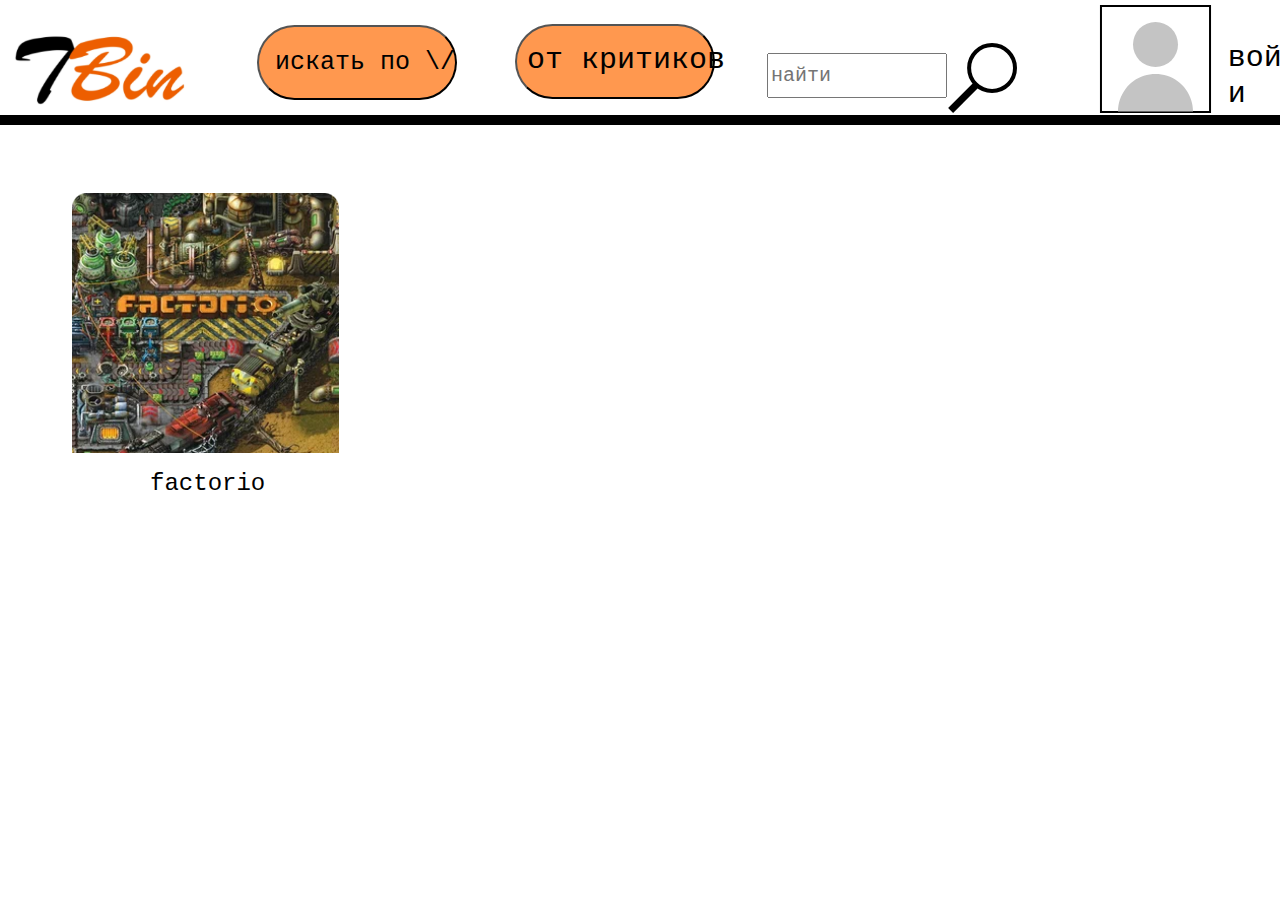
<file: index.html>
<!DOCTYPE html>
<html>
    <head>
        <meta charset="utf-8">
        <meta name="author" content="денис самолично">
        <meta name="description" content="главная страница сайта">
        <meta name="keywords" content="игры,игра,отзыв,отзывы,видеоигры,видеоигра,тбин,трастбин,Tbin,TrustBin">
        <title>TrustBin</title>
        <link rel="stylesheet" href="styles.css">
    </head>
    <body>
        <a href="index.html" ><img id="logo" src="logo.bmp"></a>
        <div id="upper"></div>
        <button id="search_about"></button>
        <div id="search_about_t">искать по \/</div>
        <a href="critics.html" >
            <div id="critics"><!--критики-->
                <button id="critic"></button>
                <div id="critic_t">от критиков</div>
            </div>
        </a>
        <a href="" id="search_link"><img id="search" src="поиск.svg"></a><!--строка поиска\/-->
        <input id="search_input" type="search" name="search_input" autocomplete="on" list="games" placeholder="найти" onchange="start_search()">
        <datalist id="games">
            <option value="factorio">
        </datalist>
        <img id="profile" src="профиль.svg"><!--типо вход-->
        <div id="enter_t">войти</div>
        <a href="factorio.html" >
            <div id="game_card"><!--игра-->
                <img id="factorio" src="factorio.png">
                <div id="factorio_d"></div>
                <div id="factorio_t">factorio</div>
            </div>
        </a>
        <script src="search.js"></script>
    </body>
</html>
</file>
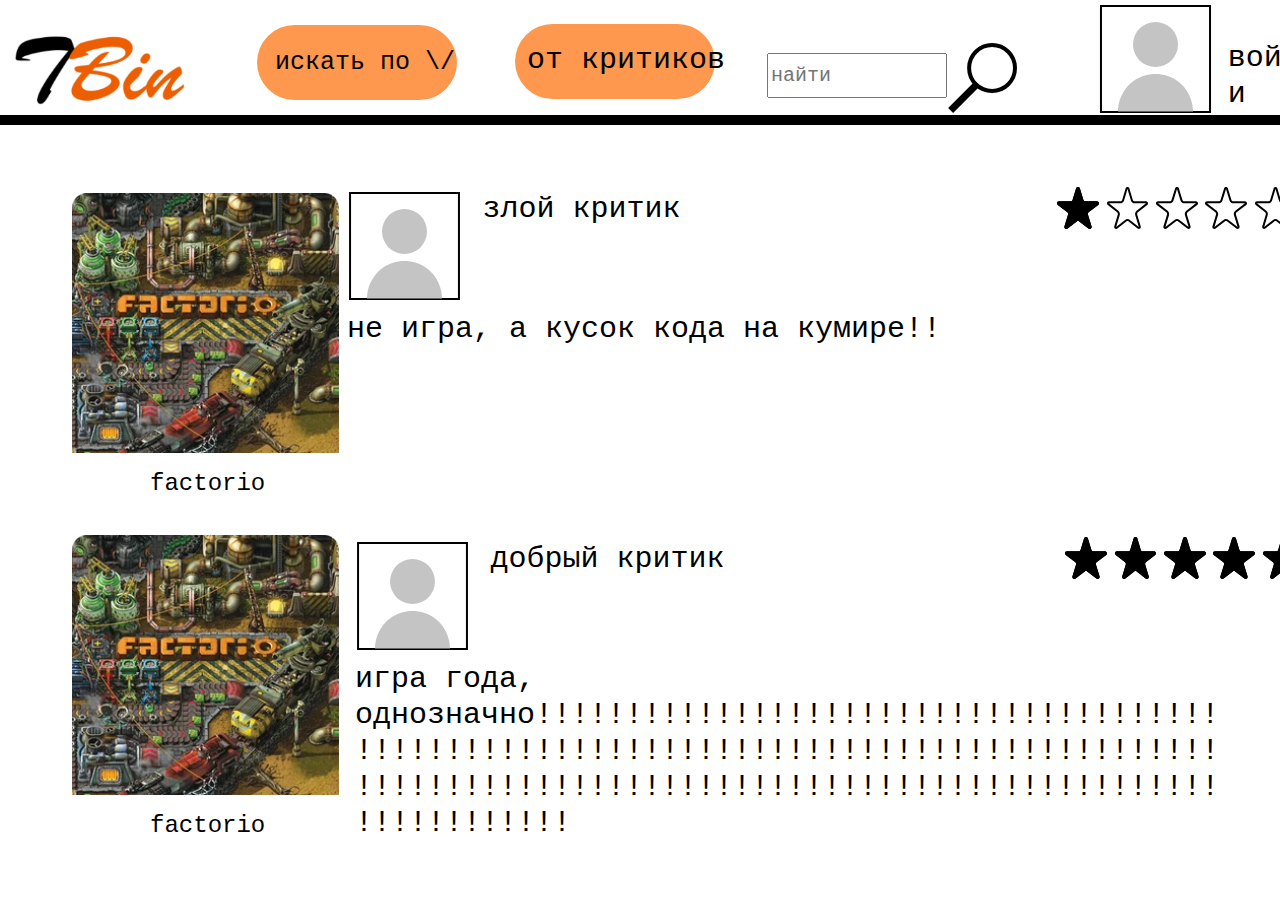
<file: critics.html>
<!DOCTYPE html>
<html>
    <head>
        <meta charset="utf-8">
        <meta name="author" content="денис самолично">
        <meta name="description" content="страница с рецензиями критиков">
        <meta name="keywords" content="игры,игра,отзыв,отзывы,видеоигры,видеоигра,тбин,трастбин,Tbin,TrustBin">
        <title>TrustBin</title>
        <link rel="stylesheet" href="styles.css">
    </head>
    <body>
        <a href="index.html" ><img id="logo" src="logo.bmp"></a>
        <div id="upper"></div>
        <div id="search_about"></div>
        <div id="search_about_t">искать по \/</div>
        <a href="critics.html" >
            <div id="critics"><!--критики-->
                <div id="critic"></div>
                <div id="critic_t">от критиков</div>
            </div>
        </a>
        <a href="" id="search_link"><img id="search" src="поиск.svg"></a><!--строка поиска\/-->
        <input id="search_input" type="search" name="search_input" autocomplete="on" list="games" placeholder="найти" onchange="start_search()">
        <datalist id="games">
            <option value="factorio">
        </datalist>
        <img id="profile" src="профиль.svg">
        <div id="enter_t">войти</div>
        <a href="factorio.html" id="critic_bad_feedback">
            <div id="game_card">
                <img id="factorio" src="factorio.png">
                <div id="factorio_d"></div>
                <div id="factorio_t">factorio</div>
            </div>
            <div id="critic_feedback_text">
                <img id="profile_pic" src="профиль.svg">
                <div id="name"> злой критик </div>
                <div id="writing_critic"> не игра, а кусок кода на кумире!! </div>
                <div id="mark_critic">
                    <img id="mark_1" src="mark(1).svg">
                    <img id="mark_2" src="mark(0).svg">
                    <img id="mark_3" src="mark(0).svg">
                    <img id="mark_4" src="mark(0).svg">
                    <img id="mark_5" src="mark(0).svg">
                </div>
            </div>
        </a>
        <a href="factorio.html" id="critic_good_feedback">
            <div id="game_card">
                <img id="factorio" src="factorio.png">
                <div id="factorio_d"></div>
                <div id="factorio_t">factorio</div>
            </div>
            <div id="critic_feedback_text">
                <img id="profile_pic" src="профиль.svg">
                <div id="name"> добрый критик </div>
                <div id="writing_critic"> игра года, однозначно!!!!!!!!!!!!!!!!!!!!!!!!!!!!!!!!!!!!!!!!!!!!!!!!!!!!!!!!!!!!!!!!!!!!!!!!!!!!!!!!!!!!!!!!!!!!!!!!!!!!!!!!!!!!!!!!!!!!!!!!!!!!!!!!!!!!!!!!!!!!!!!!!! </div>
                <div id="mark_critic">
                    <img id="mark_1" src="mark(1).svg">
                    <img id="mark_2" src="mark(1).svg">
                    <img id="mark_3" src="mark(1).svg">
                    <img id="mark_4" src="mark(1).svg">
                    <img id="mark_5" src="mark(1).svg">
                </div>
            </div>
        </a>
        <script src="search.js"></script>
    </body>
</html>
</file>
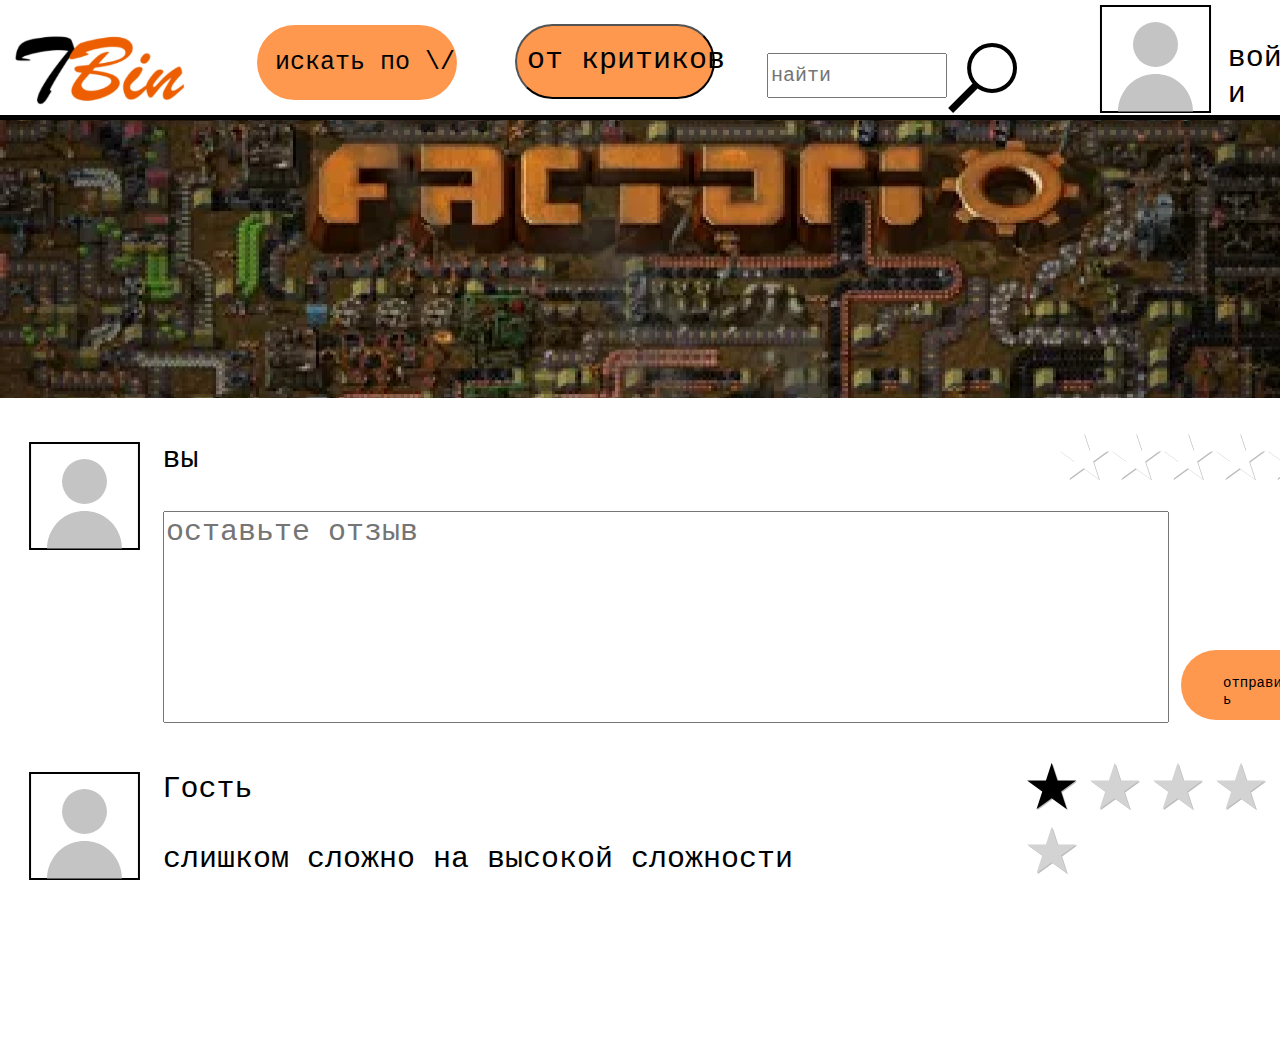
<file: factorio.html>
<!DOCTYPE html>
<html>
    <head>
        <meta charset="utf-8">
        <meta name="author" content="денис самолично">
        <meta name="description" content="страница игры(factorio)">
        <meta name="keywords" content="игры,игра,отзыв,отзывы,видеоигры,видеоигра,тбин,трастбин,Tbin,TrustBin">
        <title>TrustBin</title>
        <link rel="stylesheet" href="styles.css">
    </head>
    <body>

        <a href="index.html" ><img id="logo" src="logo.bmp"></a>
        <div id="upper"></div>
        <div id="search_about"></div>
        <div id="search_about_t">искать по \/</div>
        <a href="critics.html" >
            <div id="critics"><!--критики-->
                <button id="critic"></button>
                <div id="critic_t">от критиков</div>
            </div>
        </a>
        <a href="" id="search_link"><img id="search" src="поиск.svg"></a><!--строка поиска\/-->
        <input id="search_input" type="search" name="search_input" autocomplete="on" list="games" placeholder="найти" onchange="start_search()">
        <datalist id="games">
            <option value="factorio">
        </datalist>
        <img id="profile" src="профиль.svg">
        <div id="enter_t">войти</div>

        <img id="factorio_bk" src="factorio_back.png">

        <div id="your_feedback"><!--здесь пишется отзыв-->
            <img id="profile_pic" src="профиль.svg">
            <div id="name"> вы </div>
            <form class="mark">
                <input type="radio" id="mark_5" value="5" name="rating">
                <label for="mark_5" title="Оценка «5»"></label>	
                <input type="radio" id="mark_4" value="4" name="rating">
                <label for="mark_4" title="Оценка «4»"></label>    
                <input type="radio" id="mark_3" value="3" name="rating">
                <label for="mark_3" title="Оценка «3»"></label>  
                <input type="radio" id="mark_2" value="2" name="rating">
                <label for="mark_2" title="Оценка «2»"></label>    
                <input type="radio" id="mark_1" value="1" name="rating">
                <label for="mark_1" title="Оценка «1»"></label>
            </form>
            <textarea class="writing" id="writing_t" placeholder="оставьте отзыв" name="feedback"></textarea>
        <div id="send">
            <div id="send_b"></div>
            <div id="send_t">отправить</div>
        </div>
        </div>

        <div id="bad_feedback"><!--здесь написан отзыв-->
            <img id="profile_pic" src="профиль.svg">
            <div id="name"> Гость </div>
            <div class="writing" id="writing_bad"> слишком сложно на высокой сложности </div>
            <div class="bad_mark">
                <span class="active"></span>
                <span></span>
                <span></span>
                <span></span>
                <span></span>
            </div>
        </div>
        <script src="feedback.js"></script>
        <script src="search.js"></script>
    </body>
</html>
</file>
<file: styles.css>
body{
    background:#ffffff;
* {
    color: rgb(0, 0, 0);
    font-family: monospace;
    word-wrap: break-word;
}
#logo{
/* logo (1) */
position: absolute;
width: 206px;
height: 121px;
left: 0px;
right: 1152px;
top: 0px;
bottom: 651px;
}
#upper{
    /* верхняя */
position: absolute;
width: 1356px;
height: 0;
left: 0;
top: 115px;
border: 5px solid rgb(0, 0, 0);
}
#search_about{
/* Прямоугольник 6 */
position: absolute;
width: 200px;
height: 75px;
left: 257px;
right: -257px;
top: 25px;
bottom: -25px;
border-radius: 220px;
background: rgb(255, 152, 79);
}
#search_about_t{
/* искать по \/ */
position: absolute;
width: 200px;
height: 36.99px;
left: 275px;
right: -248px;
top: 45px;
bottom: -2.4px;
font-size: 25px;
font-weight: 400;
line-height: 36px;
letter-spacing: 0px;
text-align: left;
}
#critic{
/* Прямоугольник 7 */
position: absolute;
width: 200px;
height: 75px;
left: 515px;
right: -515px;
top: 24px;
bottom: -24px;
border-radius: 64px;
background: rgb(255, 152, 79);
}
#critic_t{
    /* от критиков */
position: absolute;
width: 200px;
height: 39.71px;
left: 527px;
right: -504px;
top: 41.65px;
bottom: -6.35px;
font-size: 30px;
font-weight: 400;
line-height: 36px;
letter-spacing: 0px;
text-align: left;
}
#search{
    /* поиск */
position: absolute;
width: 250px;
height: 85px;
left: 767px;
right: 349px;
top: 43px;
bottom: 20px;
}
#search_input{
    /* поиск */
position: absolute;
width: 180px;
height: 45px;
left: 767px;
right: 349px;
top: 53px;
bottom: 20px;
font-size: 20px;
font-weight: 400;
line-height: 36px;
letter-spacing: 0px;
text-align: left;
}
#profile{
    /* профиль */
position: absolute;
width: 219px;
height: 144px;
left: 1046px;
right: 51px;
top: 5px;
bottom: 6px;
}
#enter_t{
    /* войти */
position: absolute;
width: 86.05px;
height: 36px;
left: 1227.78px;
right: -1094.7px;
top: 40px;
bottom: 61px;
font-size: 30px;
font-weight: 400;
line-height: 36px;
letter-spacing: 0px;
text-align: left;
}
#factorio{
    /* Прямоугольник 11 */
position: absolute;
width: 267px;
height: 260px;
left: 64px;
top: 185px;
}
#factorio_d{
    /* Прямоугольник 12 */
position: absolute;
width: 267px;
height: 61px;
left: 64px;
top: 445px;
border-radius: 15px;
background: rgb(255, 255, 255);
}
#factorio_t{
    /* factorio */
position: absolute;
width: 150.37px;
height: 29px;
left: 142.05px;
right: 34.58px;
top: 461px;
bottom: -169px;
font-size: 24px;
font-weight: 400;
line-height: 29px;
letter-spacing: 0px;
text-align: left;
}
#game_card{
    position: absolute;
}
#factorio_bk{
    /* image.png */
position: absolute;
width: 1366px;
height: 278px;
left: 0;
right: 0;
top: 120px;
bottom: 360px;
}
#profile_pic{
/* man */
position: absolute;
width: 115.2px;
height: 144px;
left: 26.74px;
right: 83.09px;
top: 442px;
bottom: -441px;
}
#name{
/* name */
position: absolute;
width: 700px;
height: 36px;
left: 162.53px;
right: -26.74px;
top: 441px;
bottom: -332px;
font-size: 30px;
font-weight: 400;
line-height: 36px;
letter-spacing: 0px;
text-align: left;
}
.writing{
    /* write it */
position: absolute;
width: 1000px;
height: 206px;
left: 163px;
right: 909px;
top: 511px;
bottom: -392px;
font-size: 30px;
font-weight: 400;
line-height: 36px;
letter-spacing: 0px;
text-align: left;
resize: none;
}
#send_b{
    /* Прямоугольник 15 */
position: absolute;
width: 154px;
height: 70px;
left: 1181px;
right: -1151px;
top: 650px;
bottom: -459px;
border-radius: 70px;
background: rgb(255, 152, 79);
cursor: pointer;
}
#send_t{
/* отправить */
position: absolute;
width: 71px;
height: 17px;
left: 1223px;
right: -1110px;
top: 675px;
bottom: -432px;
font-size: 14px;
font-weight: 400;
line-height: 17px;
letter-spacing: 0px;
text-align: left;
cursor: pointer;
}
#writing_critic{
    /* write it */
position: absolute;
width: 875px;
height: 236px;
left: 27px;
right: 909px;
top: 561px;
bottom: -392px;
font-size: 30px;
font-weight: 400;
line-height: 36px;
letter-spacing: 0px;
text-align: left;
}
#mark{
    /* mark */
position: absolute;
width: 270.58px;
height: 55px;
left: 1037.42px;
right: -11px;
top: 437.47px;
bottom: -480px;
}
#mark_critic{
    /* mark */
position: absolute;
width: 270.58px;
height: 55px;
left: 737.42px;
right: -11px;
top: 437.47px;
bottom: -480px;
}
#bad_feedback{
    /* профиль */
position: absolute;
width: 1226.02px;
height: 145px;
left: 0px;
top: 330px;
}
#critic_feedback_text{
    /* отзыв */
position: absolute;
width: 0px;
height: 0px;
left: 320px;
right: 0px;
top: -250px;
bottom: 223px;
}
#critic_good_feedback{
    /* отзыв */
position: absolute;
width: 632px;
height: 321px;
left: 8px;
right: 0px;
top: 350px;
bottom: 223px;
}
.mark {
    position: absolute;
    top: 430px;
    left: 1050px;
	width: 265px;
	margin: 0 auto;
}
.mark:not(:checked) > input {
	display: none;
}
.mark:not(:checked) > label {
	float: right;
	width: 52px;
	padding: 0px;
	cursor: pointer;
	font-size: 64px;
	line-height: 64px;
	color: rgb(255, 255, 255);
	text-shadow: 1px 1px #bbb;
}
.mark:not(:checked) > label:before {
	content: '★';
}
.mark > input:checked ~ label {
	color: rgb(0, 0, 0);
}
.mark:not(:checked) > label:hover,
.mark:not(:checked) > label:hover ~ label {
	color: rgb(165, 165, 165);
}
.mark > input:checked + label:hover,
.mark > input:checked + label:hover ~ label,
.mark > input:checked ~ label:hover,
.mark > input:checked ~ label:hover ~ label,
.mark > label:hover ~ input:checked ~ label {
	color: rgb(165, 165, 165);
}
.rate-area > label:active {
	position: relative;
}

.bad_mark {
    font-size: 0;
    position: absolute;
    top: 430px;
    left: 1020px;
	width: 300px;
	margin: 0 auto;
}
.bad_mark span {
	padding: 0;
	font-size: 64px;
	margin: 0 3px;
	line-height: 1;
	color: lightgrey;
	text-shadow: 1px 1px #bbb;
}
.bad_mark > span:before {
	content: '★';
}
.bad_mark > span.active {
	color: rgb(0, 0, 0);
}
}
</file>
